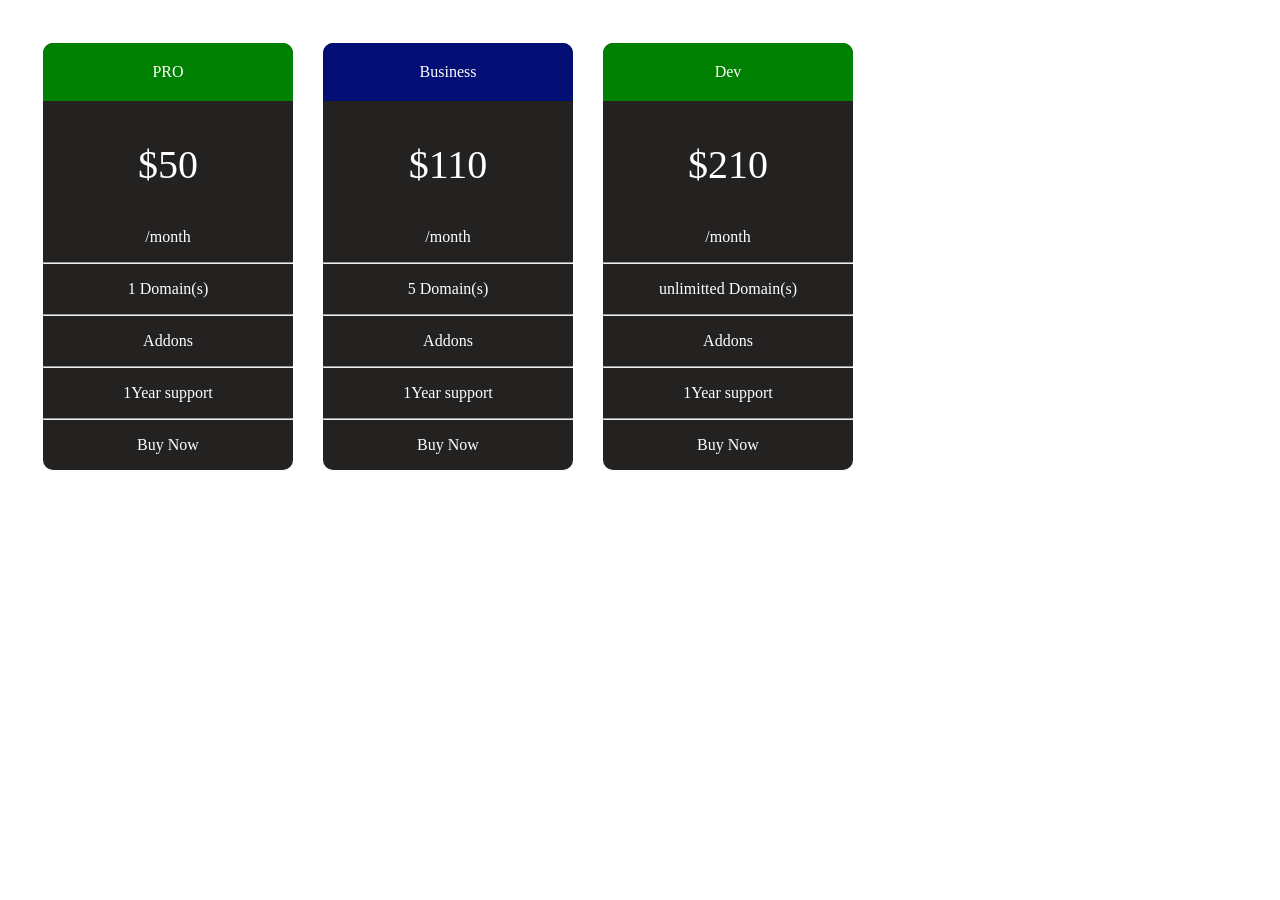
<file: index.html>
<!DOCTYPE html>
<html lang="en">
<head>
    <meta charset="UTF-8">
    <meta http-equiv="X-UA-Compatible" content="IE=edge">
    <meta name="viewport" content="width=device-width, initial-scale=1.0">
    <title>Document</title>
    <link rel="stylesheet" href="flex.css">
</head>
<body>
    <div id="f">
        <div class="G" >
            <div style="background-color: green; text-align: center; padding: 20px;">PRO</div>
            <p class="pric" >$50</p>
            <p >/month</p>
            <hr>
            <p > 1 Domain(s)</p>
            <hr>
            <p >Addons</p>
            <hr>
            <p > 1Year support</p>
            <hr>
            <a href=""><p>Buy Now</p></a>
        </div>
        <div class="G">
            <div style="background-color:rgb(4, 15, 117); text-align: center; padding: 20px;">Business</div>
            <p class="pric">$110</p>
            <p >/month</p>
            <hr>
            <p > 5 Domain(s)</p>
            <hr>
            <p >Addons</p>
            <hr>
            <p > 1Year support</p>
            <hr>
            <a href=""><p>Buy Now</p></a>
        </div>
        <div class="G">
            <div style="background-color: green; text-align: center; padding: 20px;">Dev</div>
            <p class="pric">$210</p>
            <p >/month</p>
            <hr >
            <p > unlimitted Domain(s)</p>
            <hr >
            <p >Addons</p>
            <hr >
            <p > 1Year support</p>
            <hr>
            <a href="" ><p>Buy Now</p></a>
        </div>
    </div>
</body>
</html>
</file>
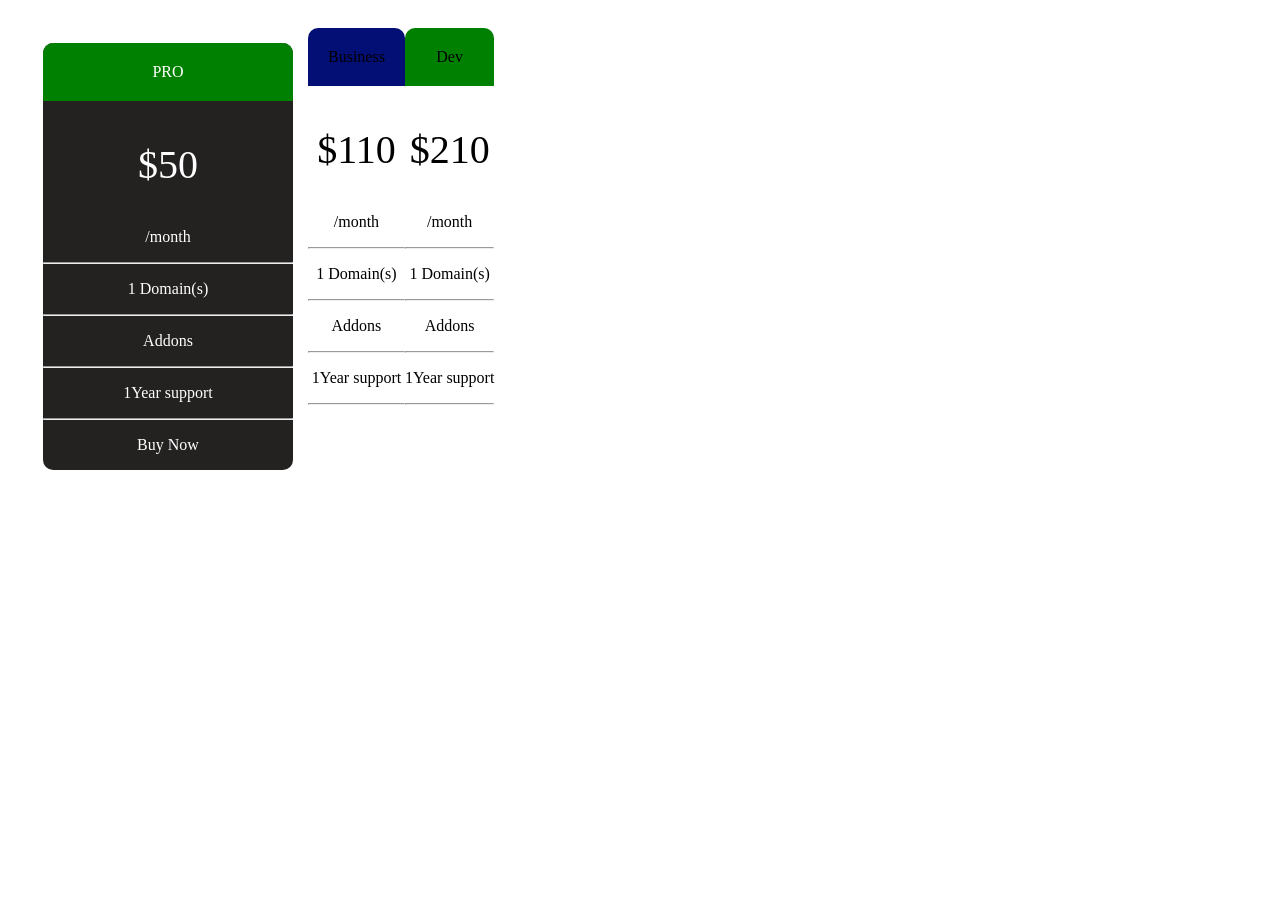
<file: flexbox.html>
<!DOCTYPE html>
<html lang="en">
<head>
    <meta charset="UTF-8">
    <meta http-equiv="X-UA-Compatible" content="IE=edge">
    <meta name="viewport" content="width=device-width, initial-scale=1.0">
    <title>Document</title>
    <link rel="stylesheet" href="flex.css">
</head>
<body>

    <div id="f">
        <div class="G">
            <div style="background-color: green; text-align: center; padding: 20px;">PRO</div>
            <p class="pric" >$50</p>
            <p >/month</p>
            <hr>
            <p > 1 Domain(s)</p>
            <hr>
            <p >Addons</p>
            <hr>
            <p > 1Year support</p>
            <hr>
            <a href=""><p>Buy Now</p></a>
        </div>
        <div class="H">
            <div style="background-color:rgb(4, 15, 117); text-align: center; padding: 20px;">Business</div>
            <p class="pric">$110</p>
            <p >/month</p>
            <hr>
            <p > 1 Domain(s)</p>
            <hr>
            <p >Addons</p>
            <hr>
            <p > 1Year support</p>
            <hr>
            <a href=""><p>Buy Now</p></a>
        </div>
        <div class="I">
            <div style="background-color: green; text-align: center; padding: 20px;">Dev</div>
            <p class="pric">$210</p>
            <p >/month</p>
            <hr >
            <p > 1 Domain(s)</p>
            <hr >
            <p >Addons</p>
            <hr >
            <p > 1Year support</p>
            <hr>
            <a href="" ><p>Buy Now</p></a>
        </div>
    </div>
</body>
</html>
</file>
<file: flex.css>
#f{
    padding: 20px;
    display: flex;
    flex-direction: row;
}
.G{
    color: white;
    background-color: rgb(36, 33, 33);
    border-radius: 10px;
    width: 250px;
    height:auto;
    margin: 15px;
    transition: 0.5s ease;
    cursor: pointer;
}

div{
    border-top-right-radius: 10px;
    border-top-left-radius: 10px;
}
p{
    text-align: center;
}
hr{
    color: white;
}
.pric{
    font-size:40px;
}
a{
    text-decoration: none;
    color:white;
}
a:hover{
    text-decoration: none;
    font-size: larger;
    color: white;
}
@media screen and (max-width:500px) {
    #f{
        flex-direction: column;
    }
}
.G:hover{
    transform: scale(1.1);
    box-shadow: 5px 5px 5px rgba(0,0,0,0.6);
}
</file>
